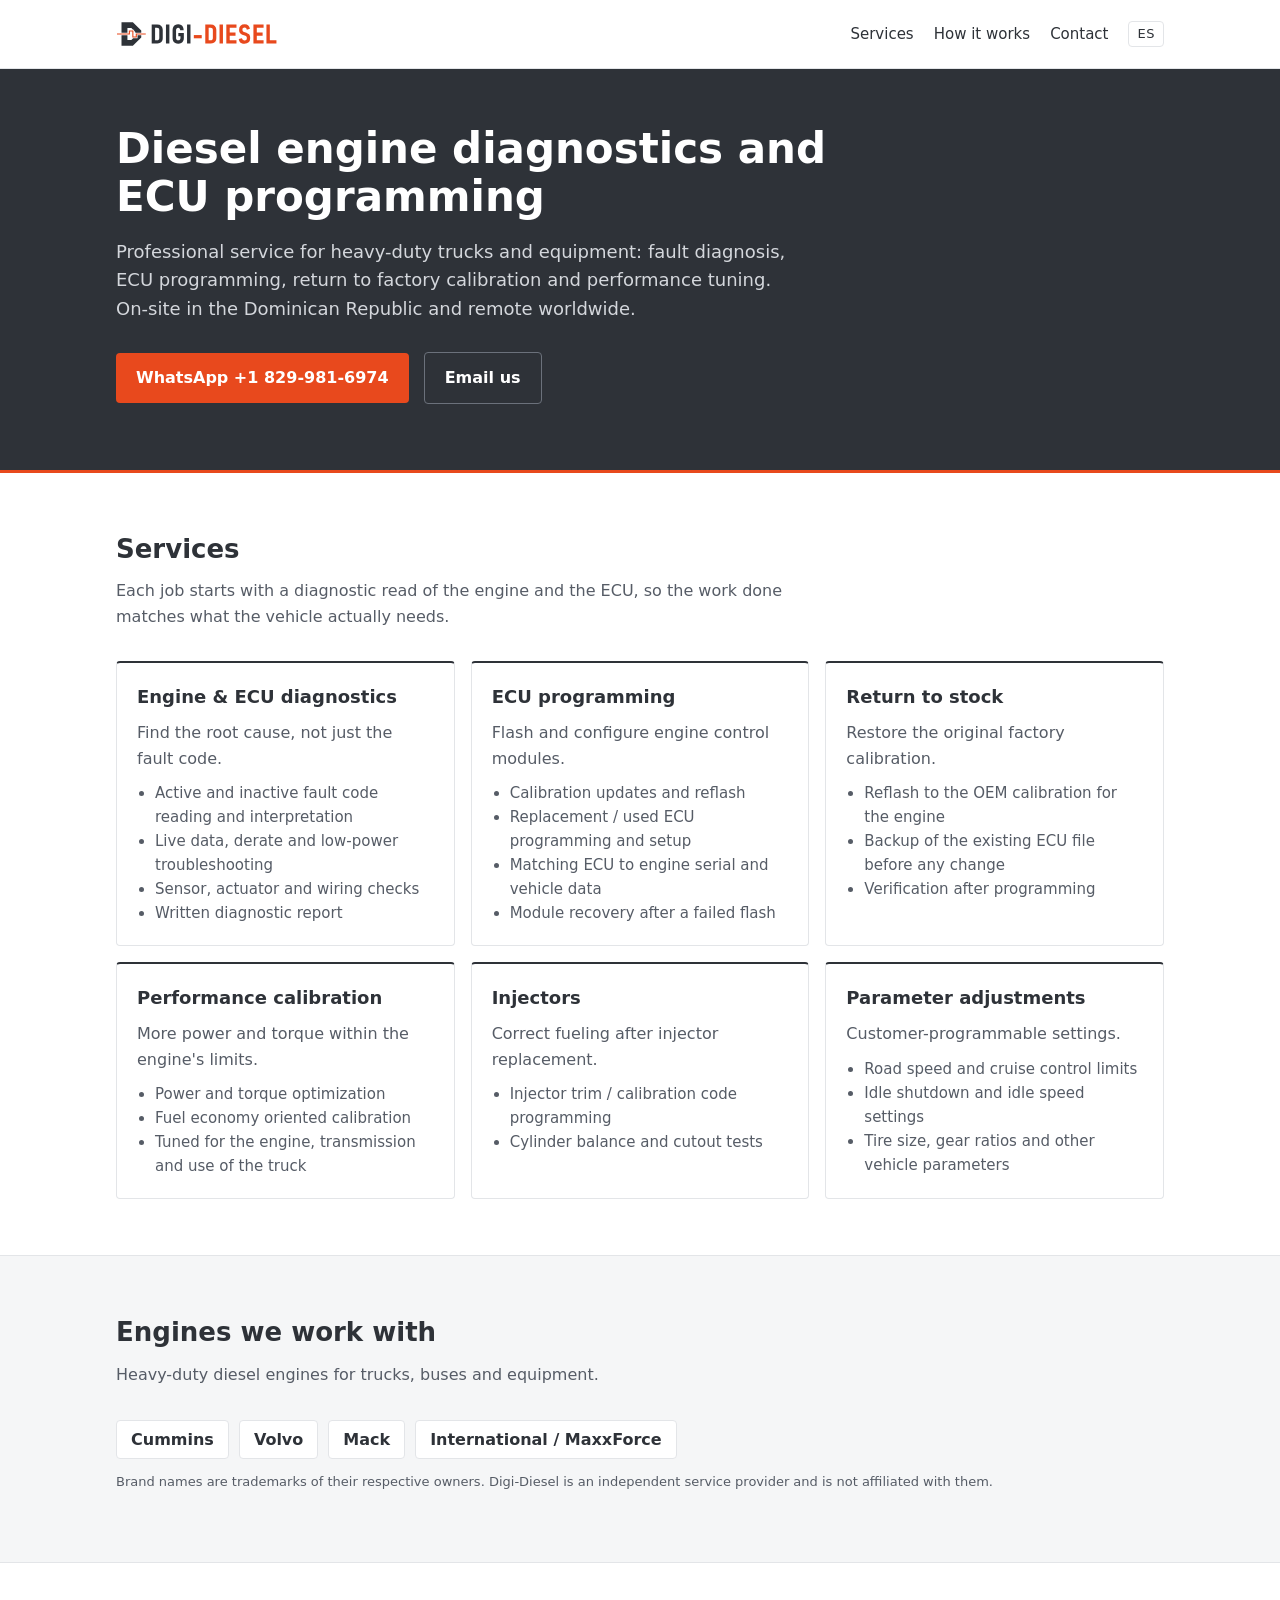
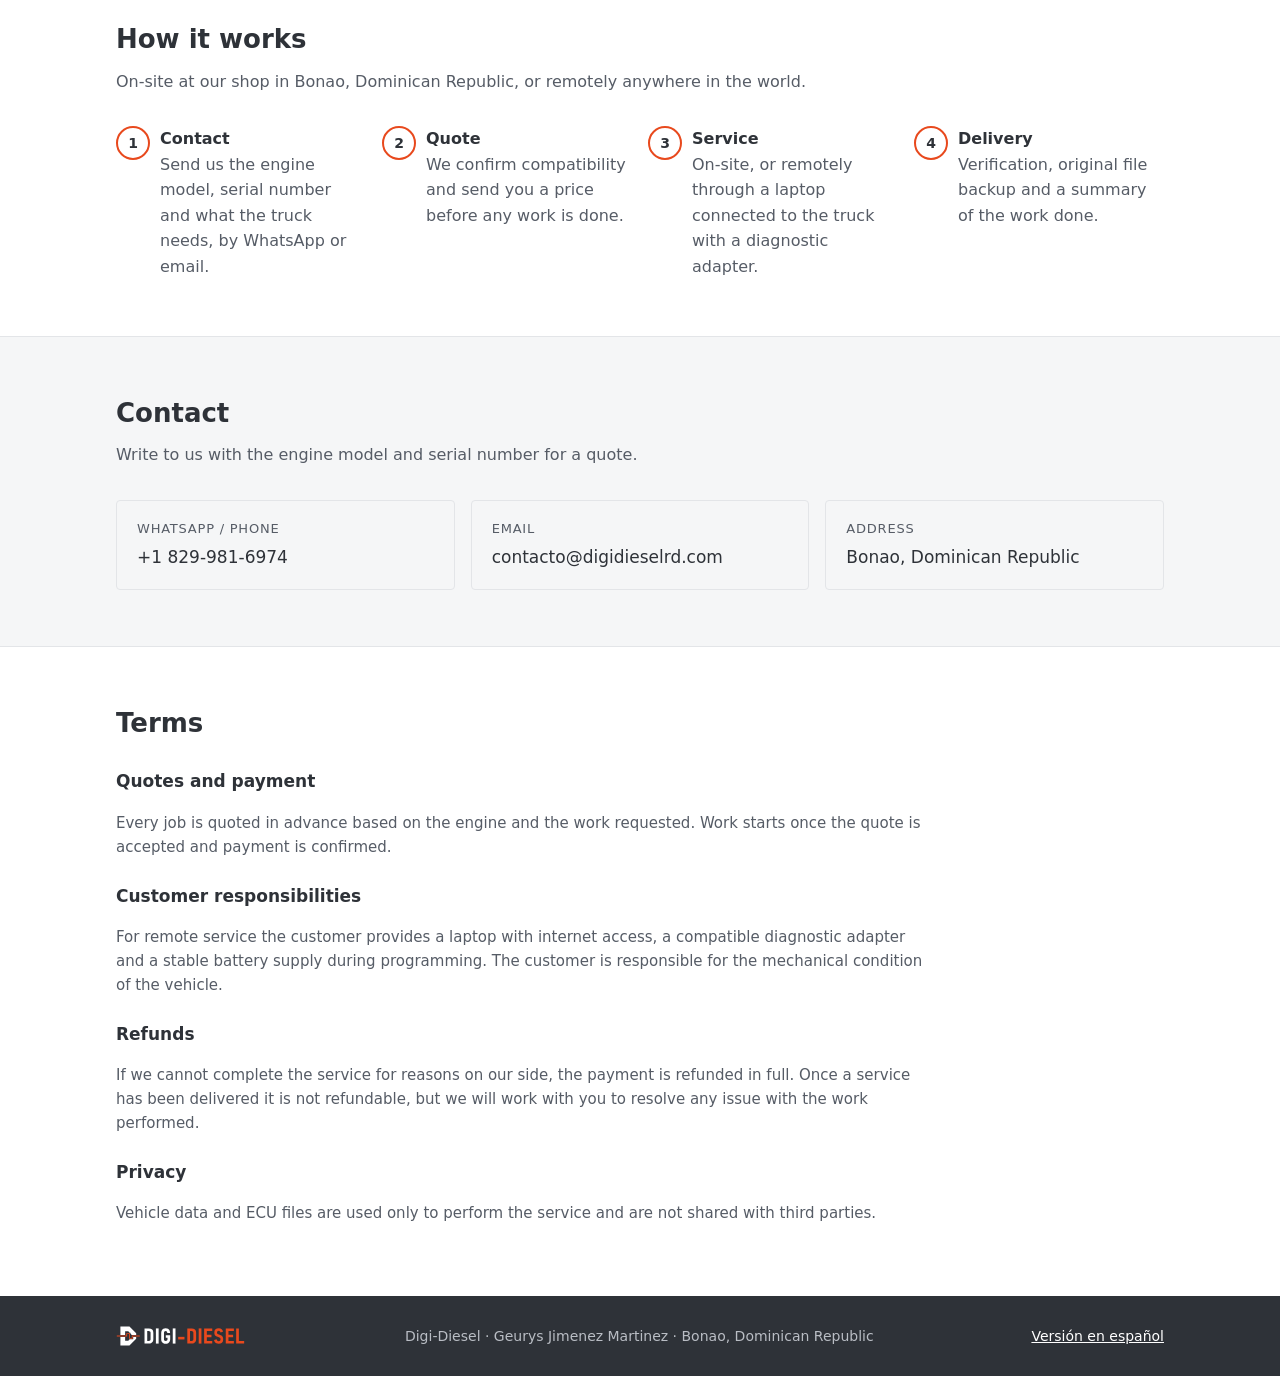
<file: index.html>
<!doctype html>
<html lang="en">
<head>
<meta charset="utf-8">
<meta name="viewport" content="width=device-width, initial-scale=1">
<title>Digi-Diesel | Diesel ECU Diagnostics &amp; Programming</title>
<meta name="description" content="Digi-Diesel: heavy-duty diesel engine diagnostics, ECU programming, return-to-stock and performance calibration for Cummins, Volvo/Mack and International. On-site in Bonao, Dominican Republic, and remote worldwide.">
<link rel="canonical" href="https://digidieselrd.com/">
<link rel="alternate" hreflang="en" href="https://digidieselrd.com/">
<link rel="alternate" hreflang="es" href="https://digidieselrd.com/es/">
<link rel="alternate" hreflang="x-default" href="https://digidieselrd.com/">
<link rel="icon" href="/assets/favicon.svg" type="image/svg+xml">
<link rel="apple-touch-icon" href="/assets/apple-touch-icon.png">
<meta property="og:type" content="website">
<meta property="og:title" content="Digi-Diesel | Diesel ECU Diagnostics &amp; Programming">
<meta property="og:description" content="Diagnostics, ECU programming, return-to-stock and performance calibration for heavy-duty diesel engines.">
<meta property="og:url" content="https://digidieselrd.com/">
<meta property="og:image" content="https://digidieselrd.com/assets/og.png">
<link rel="stylesheet" href="/assets/site.css">
<script type="application/ld+json">
{
  "@context": "https://schema.org",
  "@type": "AutomotiveBusiness",
  "name": "Digi-Diesel",
  "legalName": "Geurys Jimenez Martinez",
  "url": "https://digidieselrd.com/",
  "logo": "https://digidieselrd.com/assets/og.png",
  "email": "contacto@digidieselrd.com",
  "telephone": "+1-829-981-6974",
  "address": {
    "@type": "PostalAddress",
    "addressLocality": "Bonao",
    "addressCountry": "DO"
  },
  "areaServed": "Worldwide"
}
</script>
</head>
<body>

<header class="top">
  <div class="wrap">
    <a href="/" aria-label="Digi-Diesel home"><img src="/assets/logo.svg" alt="Digi-Diesel" width="168" height="31"></a>
    <nav>
      <a class="hide-sm" href="#services">Services</a>
      <a class="hide-sm" href="#how">How it works</a>
      <a href="#contact">Contact</a>
      <a class="lang" href="/es/" hreflang="es" lang="es">ES</a>
    </nav>
  </div>
</header>

<div class="hero">
  <div class="wrap">
    <h1>Diesel engine diagnostics and ECU programming</h1>
    <p>Professional service for heavy-duty trucks and equipment: fault diagnosis, ECU programming, return to factory calibration and performance tuning. On-site in the Dominican Republic and remote worldwide.</p>
    <a class="btn" href="https://wa.me/18299816974">WhatsApp +1 829-981-6974</a>
    <a class="btn ghost" href="mailto:contacto@digidieselrd.com">Email us</a>
  </div>
</div>

<main>

<section id="services">
  <div class="wrap">
    <h2>Services</h2>
    <p class="lead">Each job starts with a diagnostic read of the engine and the ECU, so the work done matches what the vehicle actually needs.</p>
    <div class="grid">
      <div class="card">
        <h3>Engine &amp; ECU diagnostics</h3>
        <p>Find the root cause, not just the fault code.</p>
        <ul>
          <li>Active and inactive fault code reading and interpretation</li>
          <li>Live data, derate and low-power troubleshooting</li>
          <li>Sensor, actuator and wiring checks</li>
          <li>Written diagnostic report</li>
        </ul>
      </div>
      <div class="card">
        <h3>ECU programming</h3>
        <p>Flash and configure engine control modules.</p>
        <ul>
          <li>Calibration updates and reflash</li>
          <li>Replacement / used ECU programming and setup</li>
          <li>Matching ECU to engine serial and vehicle data</li>
          <li>Module recovery after a failed flash</li>
        </ul>
      </div>
      <div class="card">
        <h3>Return to stock</h3>
        <p>Restore the original factory calibration.</p>
        <ul>
          <li>Reflash to the OEM calibration for the engine</li>
          <li>Backup of the existing ECU file before any change</li>
          <li>Verification after programming</li>
        </ul>
      </div>
      <div class="card">
        <h3>Performance calibration</h3>
        <p>More power and torque within the engine's limits.</p>
        <ul>
          <li>Power and torque optimization</li>
          <li>Fuel economy oriented calibration</li>
          <li>Tuned for the engine, transmission and use of the truck</li>
        </ul>
      </div>
      <div class="card">
        <h3>Injectors</h3>
        <p>Correct fueling after injector replacement.</p>
        <ul>
          <li>Injector trim / calibration code programming</li>
          <li>Cylinder balance and cutout tests</li>
        </ul>
      </div>
      <div class="card">
        <h3>Parameter adjustments</h3>
        <p>Customer-programmable settings.</p>
        <ul>
          <li>Road speed and cruise control limits</li>
          <li>Idle shutdown and idle speed settings</li>
          <li>Tire size, gear ratios and other vehicle parameters</li>
        </ul>
      </div>
    </div>
  </div>
</section>

<section class="alt">
  <div class="wrap">
    <h2>Engines we work with</h2>
    <p class="lead">Heavy-duty diesel engines for trucks, buses and equipment.</p>
    <ul class="brands">
      <li>Cummins</li>
      <li>Volvo</li>
      <li>Mack</li>
      <li>International / MaxxForce</li>
    </ul>
    <p class="note">Brand names are trademarks of their respective owners. Digi-Diesel is an independent service provider and is not affiliated with them.</p>
  </div>
</section>

<section id="how">
  <div class="wrap">
    <h2>How it works</h2>
    <p class="lead">On-site at our shop in Bonao, Dominican Republic, or remotely anywhere in the world.</p>
    <ol class="steps">
      <li><strong>Contact</strong>Send us the engine model, serial number and what the truck needs, by WhatsApp or email.</li>
      <li><strong>Quote</strong>We confirm compatibility and send you a price before any work is done.</li>
      <li><strong>Service</strong>On-site, or remotely through a laptop connected to the truck with a diagnostic adapter.</li>
      <li><strong>Delivery</strong>Verification, original file backup and a summary of the work done.</li>
    </ol>
  </div>
</section>

<section id="contact" class="alt">
  <div class="wrap">
    <h2>Contact</h2>
    <p class="lead">Write to us with the engine model and serial number for a quote.</p>
    <div class="contact">
      <div><span>WhatsApp / Phone</span><a href="https://wa.me/18299816974">+1 829-981-6974</a></div>
      <div><span>Email</span><a href="mailto:contacto@digidieselrd.com">contacto@digidieselrd.com</a></div>
      <div><span>Address</span><address>Bonao, Dominican Republic</address></div>
    </div>
  </div>
</section>

<section id="policies" class="policies">
  <div class="wrap">
    <h2>Terms</h2>
    <h3>Quotes and payment</h3>
    <p>Every job is quoted in advance based on the engine and the work requested. Work starts once the quote is accepted and payment is confirmed.</p>
    <h3>Customer responsibilities</h3>
    <p>For remote service the customer provides a laptop with internet access, a compatible diagnostic adapter and a stable battery supply during programming. The customer is responsible for the mechanical condition of the vehicle.</p>
    <h3>Refunds</h3>
    <p>If we cannot complete the service for reasons on our side, the payment is refunded in full. Once a service has been delivered it is not refundable, but we will work with you to resolve any issue with the work performed.</p>
    <h3>Privacy</h3>
    <p>Vehicle data and ECU files are used only to perform the service and are not shared with third parties.</p>
  </div>
</section>

</main>

<footer>
  <div class="wrap">
    <img src="/assets/logo-blanco.svg" alt="Digi-Diesel" width="130" height="24">
    <div>Digi-Diesel &middot; Geurys Jimenez Martinez &middot; Bonao, Dominican Republic</div>
    <a href="/es/" hreflang="es" lang="es">Versión en español</a>
  </div>
</footer>

</body>
</html>
</file>
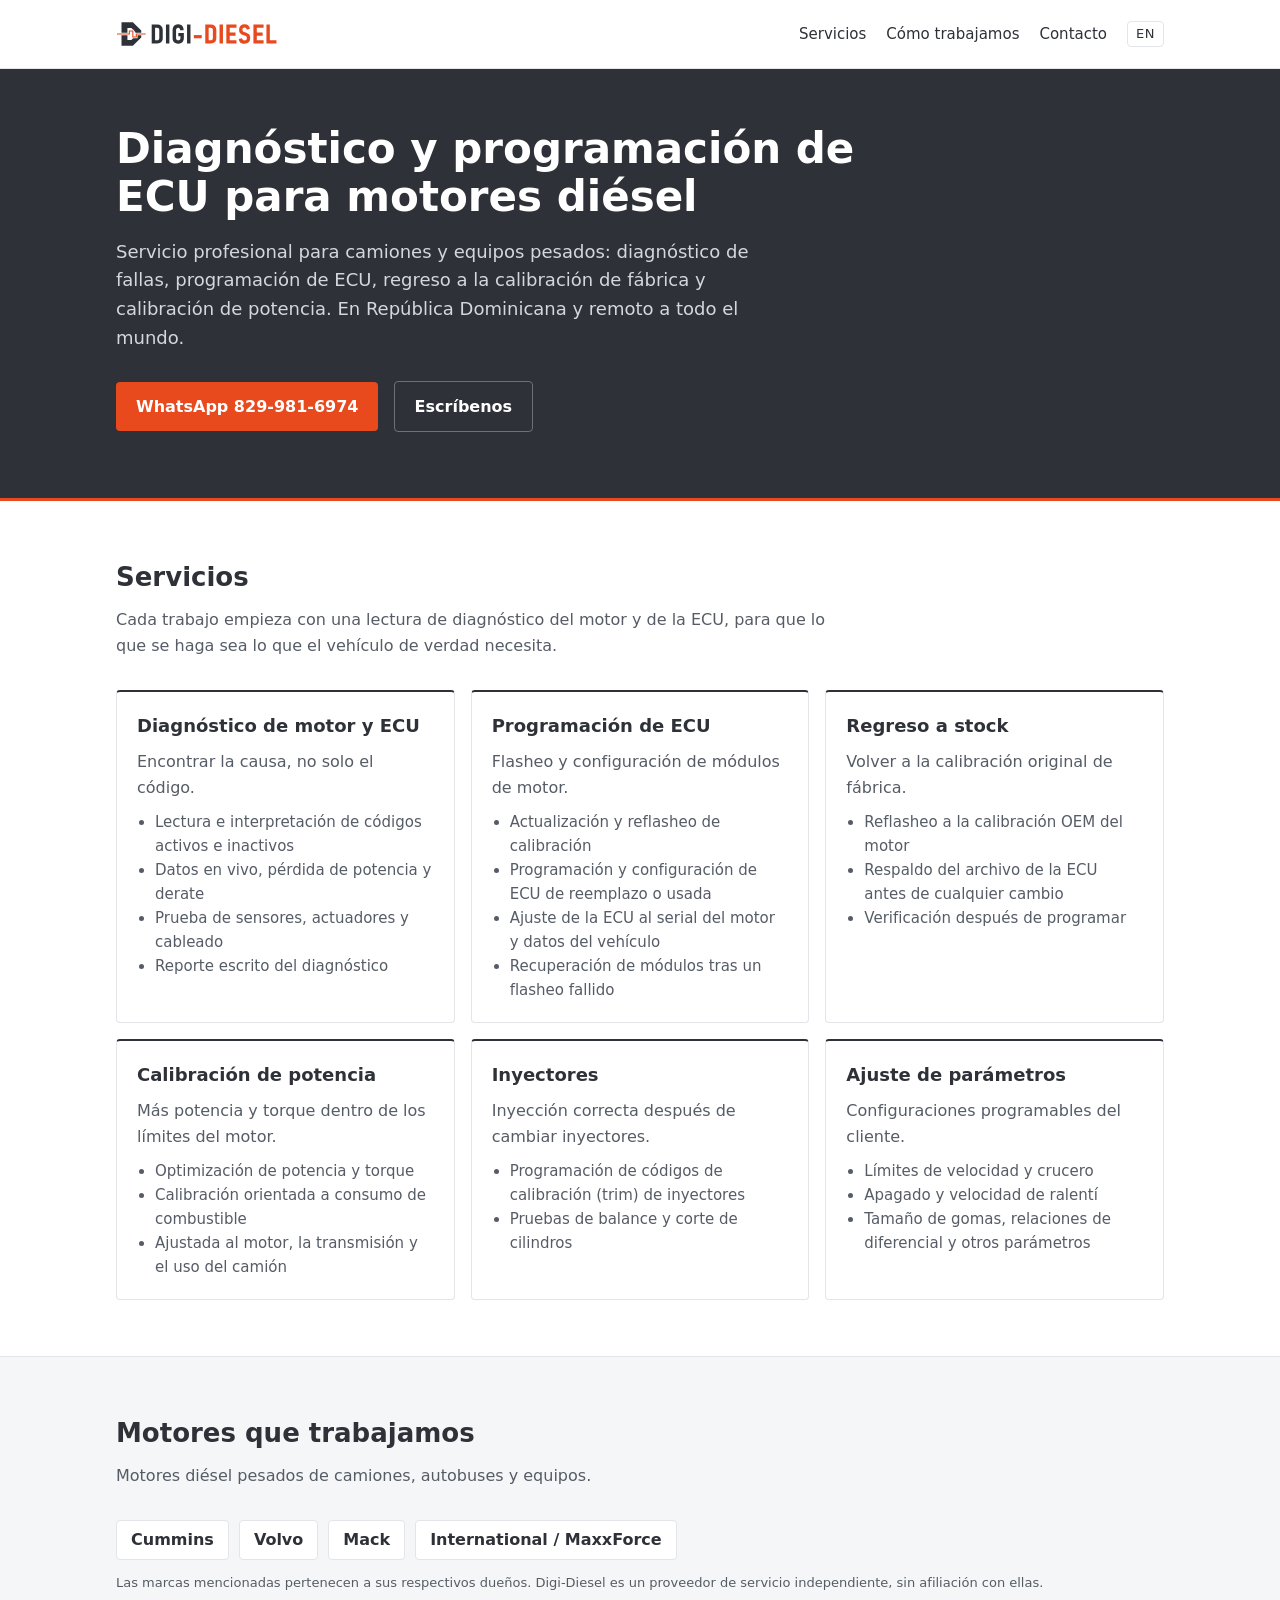
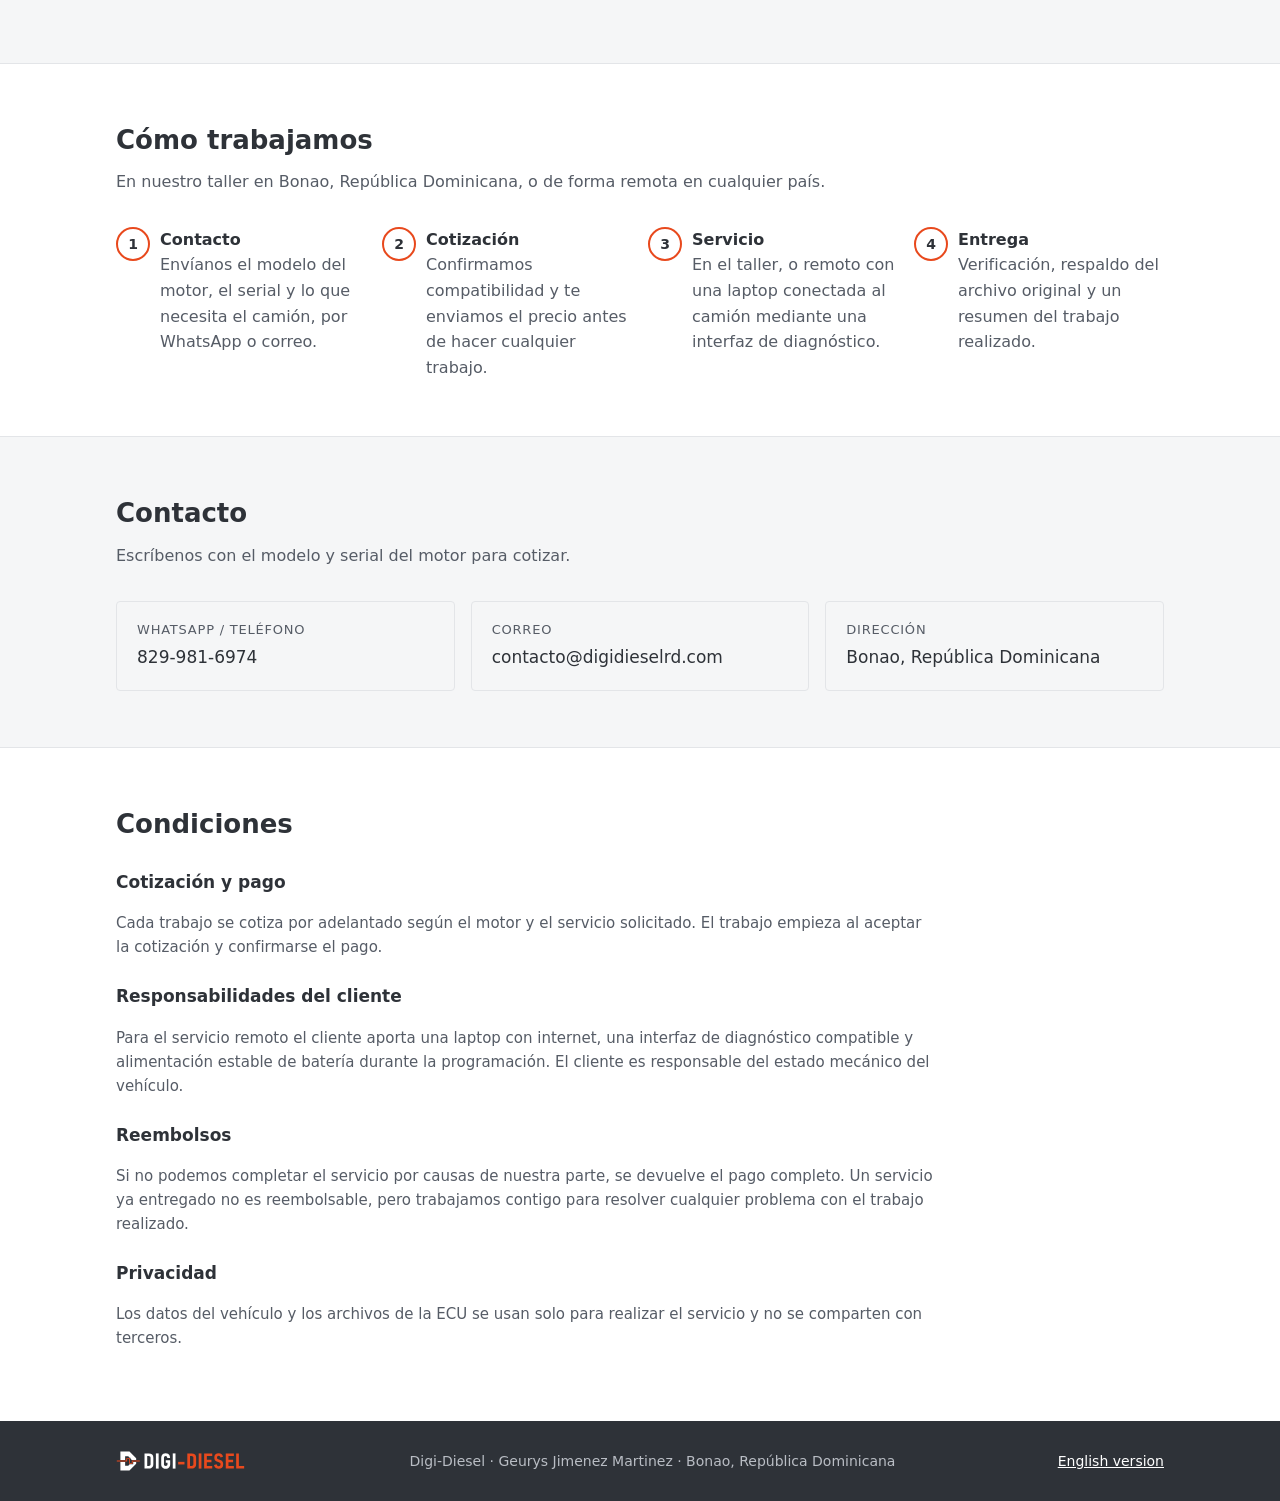
<file: es/index.html>
<!doctype html>
<html lang="es">
<head>
<meta charset="utf-8">
<meta name="viewport" content="width=device-width, initial-scale=1">
<title>Digi-Diesel | Diagnóstico y programación de ECU diésel</title>
<meta name="description" content="Digi-Diesel: diagnóstico de motores diésel pesados, programación de ECU, regreso a stock y calibración de potencia para Cummins, Volvo/Mack e International. En Bonao, República Dominicana, y remoto a todo el mundo.">
<link rel="canonical" href="https://digidieselrd.com/es/">
<link rel="alternate" hreflang="en" href="https://digidieselrd.com/">
<link rel="alternate" hreflang="es" href="https://digidieselrd.com/es/">
<link rel="alternate" hreflang="x-default" href="https://digidieselrd.com/">
<link rel="icon" href="/assets/favicon.svg" type="image/svg+xml">
<link rel="apple-touch-icon" href="/assets/apple-touch-icon.png">
<meta property="og:type" content="website">
<meta property="og:title" content="Digi-Diesel | Diagnóstico y programación de ECU diésel">
<meta property="og:description" content="Diagnóstico, programación de ECU, regreso a stock y calibración de potencia para motores diésel pesados.">
<meta property="og:url" content="https://digidieselrd.com/es/">
<meta property="og:image" content="https://digidieselrd.com/assets/og.png">
<link rel="stylesheet" href="/assets/site.css">
</head>
<body>

<header class="top">
  <div class="wrap">
    <a href="/es/" aria-label="Inicio Digi-Diesel"><img src="/assets/logo.svg" alt="Digi-Diesel" width="168" height="31"></a>
    <nav>
      <a class="hide-sm" href="#servicios">Servicios</a>
      <a class="hide-sm" href="#como">Cómo trabajamos</a>
      <a href="#contacto">Contacto</a>
      <a class="lang" href="/" hreflang="en" lang="en">EN</a>
    </nav>
  </div>
</header>

<div class="hero">
  <div class="wrap">
    <h1>Diagnóstico y programación de ECU para motores diésel</h1>
    <p>Servicio profesional para camiones y equipos pesados: diagnóstico de fallas, programación de ECU, regreso a la calibración de fábrica y calibración de potencia. En República Dominicana y remoto a todo el mundo.</p>
    <a class="btn" href="https://wa.me/18299816974">WhatsApp 829-981-6974</a>
    <a class="btn ghost" href="mailto:contacto@digidieselrd.com">Escríbenos</a>
  </div>
</div>

<main>

<section id="servicios">
  <div class="wrap">
    <h2>Servicios</h2>
    <p class="lead">Cada trabajo empieza con una lectura de diagnóstico del motor y de la ECU, para que lo que se haga sea lo que el vehículo de verdad necesita.</p>
    <div class="grid">
      <div class="card">
        <h3>Diagnóstico de motor y ECU</h3>
        <p>Encontrar la causa, no solo el código.</p>
        <ul>
          <li>Lectura e interpretación de códigos activos e inactivos</li>
          <li>Datos en vivo, pérdida de potencia y derate</li>
          <li>Prueba de sensores, actuadores y cableado</li>
          <li>Reporte escrito del diagnóstico</li>
        </ul>
      </div>
      <div class="card">
        <h3>Programación de ECU</h3>
        <p>Flasheo y configuración de módulos de motor.</p>
        <ul>
          <li>Actualización y reflasheo de calibración</li>
          <li>Programación y configuración de ECU de reemplazo o usada</li>
          <li>Ajuste de la ECU al serial del motor y datos del vehículo</li>
          <li>Recuperación de módulos tras un flasheo fallido</li>
        </ul>
      </div>
      <div class="card">
        <h3>Regreso a stock</h3>
        <p>Volver a la calibración original de fábrica.</p>
        <ul>
          <li>Reflasheo a la calibración OEM del motor</li>
          <li>Respaldo del archivo de la ECU antes de cualquier cambio</li>
          <li>Verificación después de programar</li>
        </ul>
      </div>
      <div class="card">
        <h3>Calibración de potencia</h3>
        <p>Más potencia y torque dentro de los límites del motor.</p>
        <ul>
          <li>Optimización de potencia y torque</li>
          <li>Calibración orientada a consumo de combustible</li>
          <li>Ajustada al motor, la transmisión y el uso del camión</li>
        </ul>
      </div>
      <div class="card">
        <h3>Inyectores</h3>
        <p>Inyección correcta después de cambiar inyectores.</p>
        <ul>
          <li>Programación de códigos de calibración (trim) de inyectores</li>
          <li>Pruebas de balance y corte de cilindros</li>
        </ul>
      </div>
      <div class="card">
        <h3>Ajuste de parámetros</h3>
        <p>Configuraciones programables del cliente.</p>
        <ul>
          <li>Límites de velocidad y crucero</li>
          <li>Apagado y velocidad de ralentí</li>
          <li>Tamaño de gomas, relaciones de diferencial y otros parámetros</li>
        </ul>
      </div>
    </div>
  </div>
</section>

<section class="alt">
  <div class="wrap">
    <h2>Motores que trabajamos</h2>
    <p class="lead">Motores diésel pesados de camiones, autobuses y equipos.</p>
    <ul class="brands">
      <li>Cummins</li>
      <li>Volvo</li>
      <li>Mack</li>
      <li>International / MaxxForce</li>
    </ul>
    <p class="note">Las marcas mencionadas pertenecen a sus respectivos dueños. Digi-Diesel es un proveedor de servicio independiente, sin afiliación con ellas.</p>
  </div>
</section>

<section id="como">
  <div class="wrap">
    <h2>Cómo trabajamos</h2>
    <p class="lead">En nuestro taller en Bonao, República Dominicana, o de forma remota en cualquier país.</p>
    <ol class="steps">
      <li><strong>Contacto</strong>Envíanos el modelo del motor, el serial y lo que necesita el camión, por WhatsApp o correo.</li>
      <li><strong>Cotización</strong>Confirmamos compatibilidad y te enviamos el precio antes de hacer cualquier trabajo.</li>
      <li><strong>Servicio</strong>En el taller, o remoto con una laptop conectada al camión mediante una interfaz de diagnóstico.</li>
      <li><strong>Entrega</strong>Verificación, respaldo del archivo original y un resumen del trabajo realizado.</li>
    </ol>
  </div>
</section>

<section id="contacto" class="alt">
  <div class="wrap">
    <h2>Contacto</h2>
    <p class="lead">Escríbenos con el modelo y serial del motor para cotizar.</p>
    <div class="contact">
      <div><span>WhatsApp / Teléfono</span><a href="https://wa.me/18299816974">829-981-6974</a></div>
      <div><span>Correo</span><a href="mailto:contacto@digidieselrd.com">contacto@digidieselrd.com</a></div>
      <div><span>Dirección</span><address>Bonao, República Dominicana</address></div>
    </div>
  </div>
</section>

<section id="condiciones" class="policies">
  <div class="wrap">
    <h2>Condiciones</h2>
    <h3>Cotización y pago</h3>
    <p>Cada trabajo se cotiza por adelantado según el motor y el servicio solicitado. El trabajo empieza al aceptar la cotización y confirmarse el pago.</p>
    <h3>Responsabilidades del cliente</h3>
    <p>Para el servicio remoto el cliente aporta una laptop con internet, una interfaz de diagnóstico compatible y alimentación estable de batería durante la programación. El cliente es responsable del estado mecánico del vehículo.</p>
    <h3>Reembolsos</h3>
    <p>Si no podemos completar el servicio por causas de nuestra parte, se devuelve el pago completo. Un servicio ya entregado no es reembolsable, pero trabajamos contigo para resolver cualquier problema con el trabajo realizado.</p>
    <h3>Privacidad</h3>
    <p>Los datos del vehículo y los archivos de la ECU se usan solo para realizar el servicio y no se comparten con terceros.</p>
  </div>
</section>

</main>

<footer>
  <div class="wrap">
    <img src="/assets/logo-blanco.svg" alt="Digi-Diesel" width="130" height="24">
    <div>Digi-Diesel &middot; Geurys Jimenez Martinez &middot; Bonao, República Dominicana</div>
    <a href="/" hreflang="en" lang="en">English version</a>
  </div>
</footer>

</body>
</html>
</file>
<file: assets/site.css>
:root {
  --ink: #2E3238;
  --ink-soft: #565c66;
  --line: #e3e5e8;
  --bg: #ffffff;
  --bg-alt: #f5f6f7;
  --accent: #E8491D;
  --accent-dark: #c43a12;
  --max: 1080px;
}

* { box-sizing: border-box; }

html { -webkit-text-size-adjust: 100%; }

body {
  margin: 0;
  background: var(--bg);
  color: var(--ink);
  font: 16px/1.6 "Segoe UI", system-ui, -apple-system, Roboto, "Helvetica Neue", Arial, sans-serif;
}

a { color: var(--accent-dark); }

.wrap { max-width: var(--max); margin: 0 auto; padding: 0 16px; }

/* Header */
.top { border-bottom: 1px solid var(--line); background: var(--bg); }
.top .wrap { display: flex; align-items: center; justify-content: space-between; gap: 16px; height: 68px; }
.top img { height: 30px; width: auto; display: block; }
.top nav { display: flex; align-items: center; gap: 20px; font-size: 15px; }
.top nav a { color: var(--ink); text-decoration: none; }
.top nav a:hover { color: var(--accent-dark); }
.lang { border: 1px solid var(--line); border-radius: 4px; padding: 2px 8px; font-size: 13px; letter-spacing: .04em; }
@media (max-width: 720px) { .top nav .hide-sm { display: none; } }

/* Hero */
.hero { background: var(--ink); color: #fff; border-bottom: 3px solid var(--accent); }
.hero .wrap { padding-top: 56px; padding-bottom: 56px; }
.hero h1 { font-size: clamp(28px, 4.4vw, 42px); line-height: 1.15; margin: 0 0 16px; max-width: 760px; font-weight: 700; }
.hero p { font-size: 18px; color: #d4d7dc; margin: 0 0 28px; max-width: 680px; }
.btn {
  display: inline-block; padding: 12px 20px; border-radius: 4px; font-weight: 600; text-decoration: none;
  background: var(--accent); color: #fff; margin: 0 10px 10px 0;
}
.btn:hover { background: var(--accent-dark); }
.btn.ghost { background: transparent; border: 1px solid #6b717b; color: #fff; }
.btn.ghost:hover { border-color: #fff; }

/* Sections */
section { padding: 56px 0; }
section.alt { background: var(--bg-alt); border-top: 1px solid var(--line); border-bottom: 1px solid var(--line); }
h2 { font-size: 26px; margin: 0 0 8px; }
.lead { color: var(--ink-soft); margin: 0 0 32px; max-width: 720px; }

.grid { display: grid; grid-template-columns: repeat(auto-fit, minmax(280px, 1fr)); gap: 16px; }
.card {
  background: var(--bg); border: 1px solid var(--line); border-top: 2px solid var(--ink);
  border-radius: 4px; padding: 20px;
}
.card:hover { border-top-color: var(--accent); }
.card h3 { margin: 0 0 8px; font-size: 18px; }
.card p { margin: 0 0 10px; color: var(--ink-soft); }
.card ul { margin: 0; padding-left: 18px; color: var(--ink-soft); font-size: 15px; }

.steps { counter-reset: s; list-style: none; padding: 0; margin: 0; display: grid; grid-template-columns: repeat(auto-fit, minmax(220px, 1fr)); gap: 16px; }
.steps li { counter-increment: s; padding-left: 44px; position: relative; color: var(--ink-soft); }
.steps li::before {
  content: counter(s); position: absolute; left: 0; top: 0; width: 30px; height: 30px; border-radius: 50%;
  border: 2px solid var(--accent); color: var(--ink); font-weight: 700; display: grid; place-items: center; font-size: 14px;
}
.steps strong { color: var(--ink); display: block; }

.brands { display: flex; flex-wrap: wrap; gap: 10px; margin: 0 0 12px; padding: 0; list-style: none; }
.brands li { border: 1px solid var(--line); border-radius: 4px; padding: 6px 14px; background: var(--bg); font-weight: 600; }
.note { font-size: 13px; color: var(--ink-soft); }

/* Contact */
.contact { display: grid; grid-template-columns: repeat(auto-fit, minmax(240px, 1fr)); gap: 16px; }
.contact div { border: 1px solid var(--line); border-radius: 4px; padding: 18px 20px; }
.contact span { display: block; font-size: 13px; text-transform: uppercase; letter-spacing: .06em; color: var(--ink-soft); margin-bottom: 4px; }
.contact a, .contact address { font-style: normal; font-size: 17px; color: var(--ink); text-decoration: none; word-break: break-word; }
.contact a:hover { color: var(--accent-dark); }

/* Policies */
.policies h3 { font-size: 17px; margin: 24px 0 6px; }
.policies p, .policies li { color: var(--ink-soft); font-size: 15px; max-width: 820px; }

/* Footer */
footer { background: var(--ink); color: #b9bdc4; font-size: 14px; }
footer .wrap { padding-top: 28px; padding-bottom: 28px; display: flex; flex-wrap: wrap; justify-content: space-between; gap: 16px; align-items: center; }
footer img { height: 24px; width: auto; display: block; }
footer a { color: #fff; }
</file>
